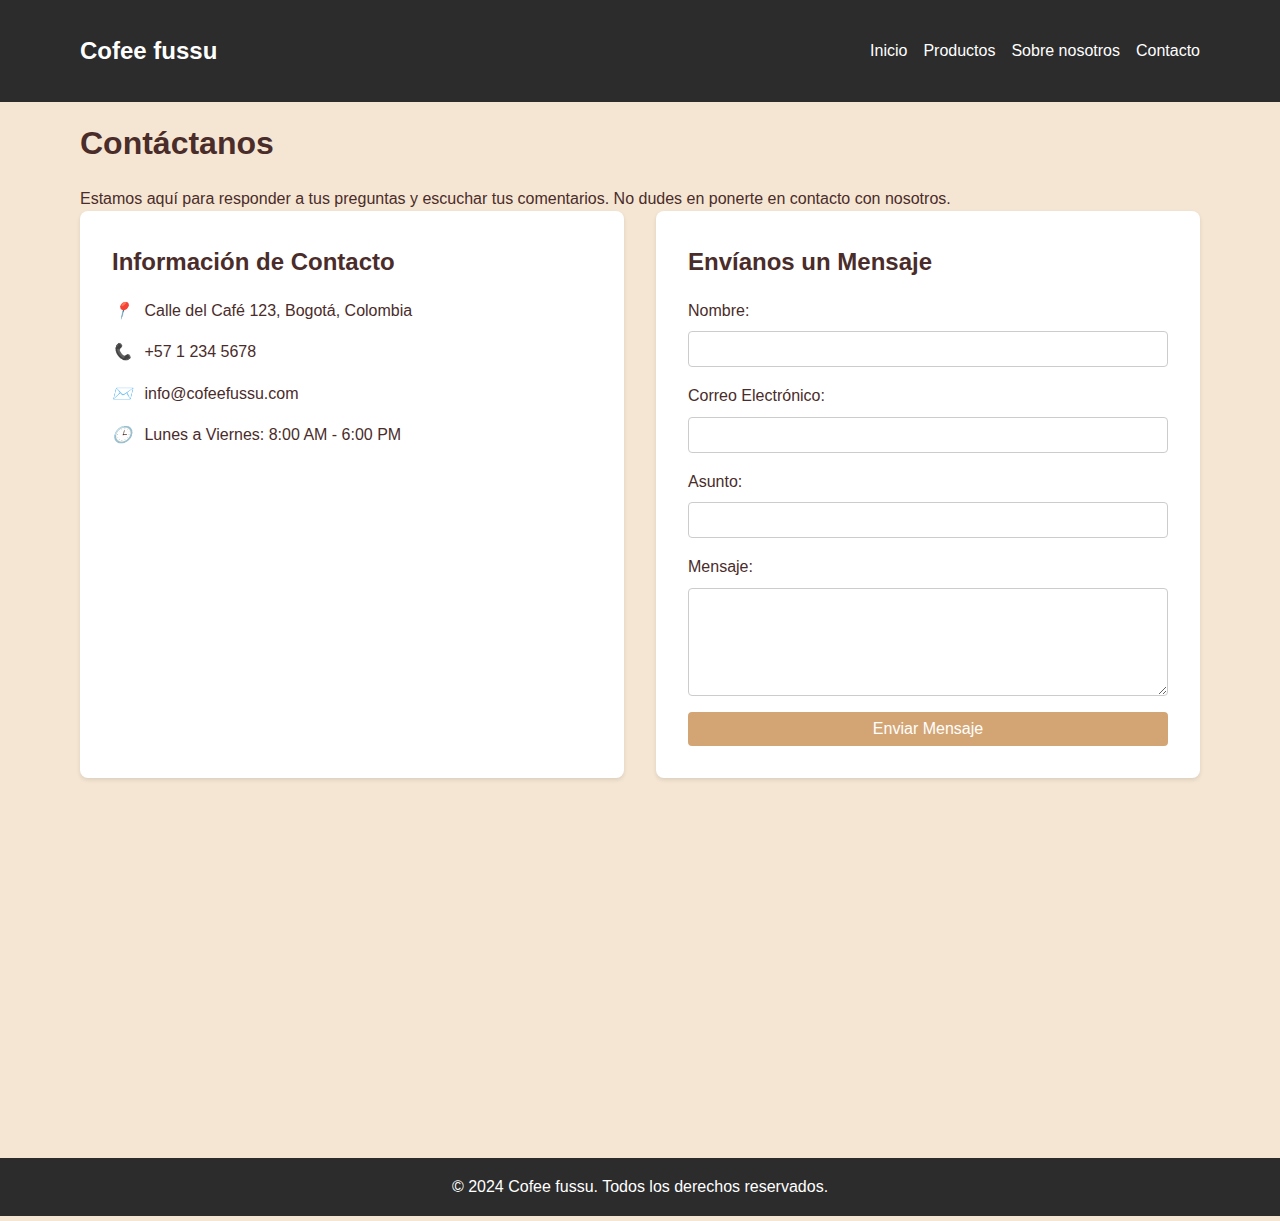
<file: contacto.html>
<!DOCTYPE html>
<html lang="es">
<head>
    <meta charset="UTF-8">
    <meta name="viewport" content="width=device-width, initial-scale=1.0">
    <title>Contáctanos - Cofee fussu</title>
    <link rel="stylesheet" href="./contactanos.css">

</head>
<body>
    <header>
        <nav class="container">
            <div class="logo">Cofee fussu</div>
            <ul>
                <li><a href="index.html">Inicio</a></li>
                <li><a href="productos.html">Productos</a></li>
                <li><a href="sobreus.html">Sobre nosotros</a></li>
                <li><a href="contacto.html">Contacto</a></li>
            </ul>
        </nav>
    </header>

    <main class="container">
        <h1>Contáctanos</h1>
        <p>Estamos aquí para responder a tus preguntas y escuchar tus comentarios. No dudes en ponerte en contacto con nosotros.</p>

        <div class="contact-container">
            <section class="contact-info">
                <h2>Información de Contacto</h2>
                <ul>
                    <li><i>📍</i> Calle del Café 123, Bogotá, Colombia</li>
                    <li><i>📞</i> +57 1 234 5678</li>
                    <li><i>✉️</i> info@cofeefussu.com</li>
                    <li><i>🕒</i> Lunes a Viernes: 8:00 AM - 6:00 PM</li>
                </ul>
            </section>

            <section class="contact-form">
                <h2>Envíanos un Mensaje</h2>
                <form action="#" method="POST">
                    <div class="form-group">
                        <label for="name">Nombre:</label>
                        <input type="text" id="name" name="name" required>
                    </div>
                    <div class="form-group">
                        <label for="email">Correo Electrónico:</label>
                        <input type="email" id="email" name="email" required>
                    </div>
                    <div class="form-group">
                        <label for="subject">Asunto:</label>
                        <input type="text" id="subject" name="subject" required>
                    </div>
                    <div class="form-group">
                        <label for="message">Mensaje:</label>
                        <textarea id="message" name="message" rows="5" required></textarea>
                    </div>
                    <button type="submit">Enviar Mensaje</button>
                </form>
            </section>
        </div>

        <section class="map">
            <iframe src="https://www.google.com/maps/embed?pb=!1m18!1m12!1m3!1d254508.51141489705!2d-74.24789682451957!3d4.648625932726097!2m3!1f0!2f0!3f0!3m2!1i1024!2i768!4f13.1!3m3!1m2!1s0x8e3f9bfd2da6cb29%3A0x239d635520a33914!2zQm9nb3TDoSwgQ29sb21iaWE!5e0!3m2!1sen!2sus!4v1650000000000!5m2!1sen!2sus" width="100%" height="100%" style="border:0;" allowfullscreen="" loading="lazy" referrerpolicy="no-referrer-when-downgrade"></iframe>
        </section>
    </main>

    <footer>
        <p>&copy; 2024 Cofee fussu. Todos los derechos reservados.</p>
    </footer>
</body>
</html>
</file>
<file: contactanos.css>
* {
    margin: 0;
    padding: 0;
    box-sizing: border-box;
}
body {
    font-family: Arial, sans-serif;
    line-height: 1.6;
    background-color: #f5e6d3;
    color: #4a2c2a;
}
.container {
    width: 90%;
    max-width: 1200px;
    margin: 0 auto;
    padding: 1rem;
}
header {
    background-color: #2c2c2c;
    color: white;
    padding: 1rem 0;
}
nav {
    display: flex;
    justify-content: space-between;
    align-items: center;
}
.logo {
    font-size: 1.5rem;
    font-weight: bold;
}
nav ul {
    display: flex;
    list-style: none;
}
nav ul li {
    margin-left: 1rem;
}
nav a {
    color: white;
    text-decoration: none;
}
nav a:hover {
    color: #d4a574;
}
main {
    padding: 2rem 0;
}
h1, h2 {
    color: #4a2c2a;
    margin-bottom: 1rem;
}
.contact-info, .contact-form {
    background-color: white;
    padding: 2rem;
    border-radius: 8px;
    margin-bottom: 2rem;
    box-shadow: 0 2px 4px rgba(0,0,0,0.1);
}
.contact-info ul {
    list-style: none;
}
.contact-info li {
    margin-bottom: 1rem;
}
.contact-info i {
    margin-right: 0.5rem;
    color: #d4a574;
}
.contact-form form {
    display: grid;
    gap: 1rem;
}
.form-group {
    display: flex;
    flex-direction: column;
}
label {
    margin-bottom: 0.5rem;
}
input, textarea {
    padding: 0.5rem;
    border: 1px solid #ccc;
    border-radius: 4px;
    font-size: 1rem;
}
button {
    background-color: #d4a574;
    color: white;
    padding: 0.5rem 1rem;
    border: none;
    border-radius: 4px;
    cursor: pointer;
    font-size: 1rem;
    transition: background-color 0.3s ease;
}
button:hover {
    background-color: #b38756;
}
.map {
    height: 300px;
    border-radius: 8px;
    overflow: hidden;
}
footer {
    background-color: #2c2c2c;
    color: white;
    text-align: center;
    padding: 1rem 0;
    margin-top: 2rem;
}
@media (min-width: 768px) {
    .contact-container {
        display: grid;
        grid-template-columns: 1fr 1fr;
        gap: 2rem;
    }
}
</file>
